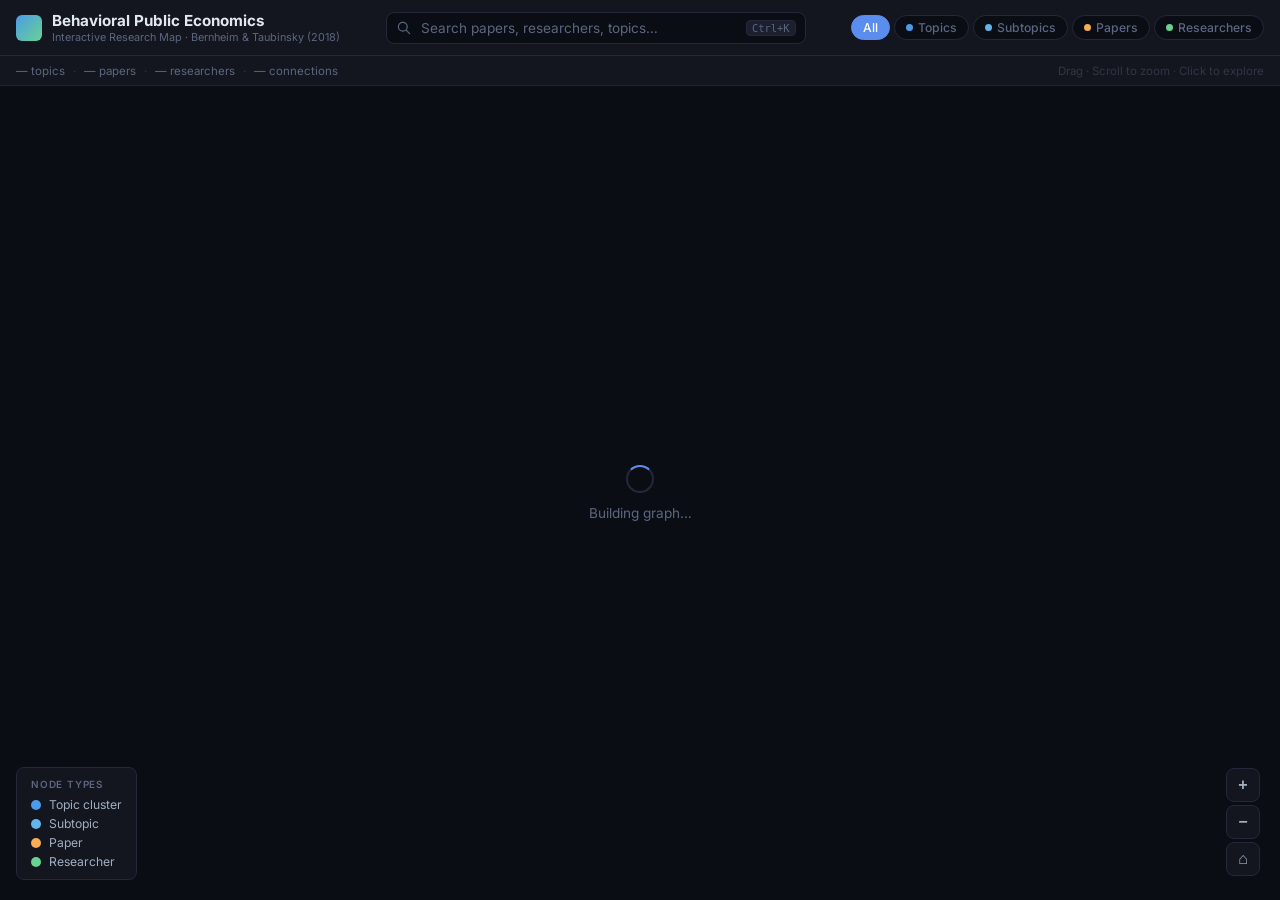
<file: index.html>
<!DOCTYPE html>
<html lang="en">
<head>
  <meta charset="UTF-8" />
  <meta name="viewport" content="width=device-width, initial-scale=1.0" />
  <title>Behavioral Public Economics — Research Map</title>
  <link rel="preconnect" href="https://fonts.googleapis.com">
  <link rel="preconnect" href="https://fonts.gstatic.com" crossorigin>
  <link href="https://fonts.googleapis.com/css2?family=Inter:wght@400;500;600;700&display=swap" rel="stylesheet">
  <link rel="stylesheet" href="style.css" />
</head>
<body>

  <!-- ── Header ──────────────────────────────────────────────────────── -->
  <header>
    <div class="header-left">
      <div class="logo-mark"></div>
      <div>
        <h1>Behavioral Public Economics</h1>
        <span class="subtitle">Interactive Research Map · Bernheim &amp; Taubinsky (2018)</span>
      </div>
    </div>

    <div class="header-center">
      <div class="search-wrap">
        <svg class="search-icon" viewBox="0 0 20 20" fill="none">
          <circle cx="8.5" cy="8.5" r="5.5" stroke="currentColor" stroke-width="1.5"/>
          <path d="M13 13L17 17" stroke="currentColor" stroke-width="1.5" stroke-linecap="round"/>
        </svg>
        <input id="search" type="text" placeholder="Search papers, researchers, topics…" autocomplete="off" />
        <kbd id="search-shortcut">⌘K</kbd>
      </div>
    </div>

    <div class="header-right">
      <div class="filters">
        <button class="filter-btn active" data-type="all">All</button>
        <button class="filter-btn" data-type="topic">
          <span class="filter-dot topic"></span>Topics
        </button>
        <button class="filter-btn" data-type="subtopic">
          <span class="filter-dot subtopic"></span>Subtopics
        </button>
        <button class="filter-btn" data-type="paper">
          <span class="filter-dot paper"></span>Papers
        </button>
        <button class="filter-btn" data-type="researcher">
          <span class="filter-dot researcher"></span>Researchers
        </button>
      </div>
    </div>
  </header>

  <!-- ── Stats bar ────────────────────────────────────────────────────── -->
  <div id="stats-bar">
    <span id="stat-topics">— topics</span>
    <span class="stat-sep">·</span>
    <span id="stat-papers">— papers</span>
    <span class="stat-sep">·</span>
    <span id="stat-researchers">— researchers</span>
    <span class="stat-sep">·</span>
    <span id="stat-links">— connections</span>
    <span class="stat-sep stat-right">Drag · Scroll to zoom · Click to explore</span>
  </div>

  <!-- ── Main ─────────────────────────────────────────────────────────── -->
  <div id="main">
    <!-- Graph -->
    <div id="graph-container">
      <svg id="graph">
        <defs>
          <!-- Widened region: the default (120% of bbox) clips a 3px blur. -->
          <filter id="glow" x="-50%" y="-50%" width="200%" height="200%">
            <feGaussianBlur stdDeviation="3" result="coloredBlur"/>
            <feMerge>
              <feMergeNode in="coloredBlur"/>
              <feMergeNode in="SourceGraphic"/>
            </feMerge>
          </filter>
        </defs>
      </svg>

      <!-- Zoom controls -->
      <div id="zoom-controls">
        <button id="zoom-in" title="Zoom in">+</button>
        <button id="zoom-out" title="Zoom out">−</button>
        <button id="zoom-reset" title="Reset view">⌂</button>
      </div>

      <!-- Loading overlay -->
      <div id="loading">
        <div class="spinner"></div>
        <span>Building graph…</span>
      </div>
    </div>

    <!-- Detail panel -->
    <aside id="panel" class="hidden">
      <div id="panel-header">
        <div id="panel-type-badge"></div>
        <button id="panel-close" title="Close">✕</button>
      </div>
      <h2 id="panel-title"></h2>
      <div id="panel-meta"></div>
      <div id="panel-section"></div>
      <p id="panel-summary"></p>
      <div id="panel-actions"></div>
      <div id="panel-connected">
        <div class="panel-section-label">CONNECTIONS</div>
        <div id="panel-links"></div>
      </div>
    </aside>
  </div>

  <!-- ── Legend ───────────────────────────────────────────────────────── -->
  <div id="legend">
    <div class="legend-title">Node types</div>
    <div class="legend-item"><span class="dot topic-dot"></span><span>Topic cluster</span></div>
    <div class="legend-item"><span class="dot subtopic-dot"></span><span>Subtopic</span></div>
    <div class="legend-item"><span class="dot paper-dot"></span><span>Paper</span></div>
    <div class="legend-item"><span class="dot researcher-dot"></span><span>Researcher</span></div>
  </div>

  <!-- Tooltip -->
  <div id="tooltip" class="hidden"></div>

  <script src="https://d3js.org/d3.v7.min.js"></script>
  <script src="graph.js"></script>
  <script src="search.js"></script>
</body>
</html>
</file>
<file: style.css>
/* ── Reset & Base ─────────────────────────────────────────────────────── */
*, *::before, *::after { box-sizing: border-box; margin: 0; padding: 0; }

:root {
  --bg:           #0b0d14;
  --surface:      #13161f;
  --surface2:     #1c1f2e;
  --border:       #252838;
  --border-soft:  #1e2130;
  --text:         #e2e8f0;
  --text-dim:     #a0aec0;
  --muted:        #5c6680;
  --accent:       #5b8dee;
  --accent-soft:  rgba(91,141,238,0.15);

  --topic:        #4C9BE8;
  --subtopic:     #63b3ed;
  --paper:        #F6AD55;
  --researcher:   #68D391;

  --header-h:     56px;
  --statsbar-h:   30px;
  --panel-w:      380px;
  --radius:       8px;
}

body {
  background: var(--bg);
  color: var(--text);
  font-family: 'Inter', system-ui, -apple-system, sans-serif;
  height: 100vh;
  display: flex;
  flex-direction: column;
  overflow: hidden;
}

/* ── Header ──────────────────────────────────────────────────────────── */
header {
  height: var(--header-h);
  display: flex;
  align-items: center;
  padding: 0 16px;
  background: var(--surface);
  border-bottom: 1px solid var(--border);
  flex-shrink: 0;
  gap: 16px;
  z-index: 20;
}

.header-left {
  display: flex;
  align-items: center;
  gap: 10px;
  min-width: 0;
  flex-shrink: 0;
}

.logo-mark {
  width: 26px;
  height: 26px;
  border-radius: 6px;
  background: linear-gradient(135deg, var(--topic) 0%, var(--researcher) 100%);
  flex-shrink: 0;
}

.header-left h1 {
  font-size: 0.95rem;
  font-weight: 700;
  white-space: nowrap;
  color: var(--text);
}

.subtitle {
  display: block;
  font-size: 0.68rem;
  color: var(--muted);
  white-space: nowrap;
}

/* ── Search ──────────────────────────────────────────────────────────── */
.header-center { flex: 1; display: flex; justify-content: center; }

.search-wrap {
  position: relative;
  width: 100%;
  max-width: 420px;
  display: flex;
  align-items: center;
}

.search-icon {
  position: absolute;
  left: 10px;
  width: 16px;
  height: 16px;
  color: var(--muted);
  pointer-events: none;
}

#search {
  width: 100%;
  background: var(--bg);
  border: 1px solid var(--border);
  color: var(--text);
  padding: 7px 36px 7px 34px;
  border-radius: var(--radius);
  font-size: 0.85rem;
  font-family: inherit;
  outline: none;
  transition: border-color 0.2s, box-shadow 0.2s;
}
#search::placeholder { color: var(--muted); }
#search:focus {
  border-color: var(--accent);
  box-shadow: 0 0 0 3px var(--accent-soft);
}

#search-shortcut {
  position: absolute;
  right: 10px;
  font-size: 0.65rem;
  color: var(--muted);
  background: var(--surface2);
  border: 1px solid var(--border);
  border-radius: 4px;
  padding: 1px 5px;
  pointer-events: none;
}

/* ── Filters ─────────────────────────────────────────────────────────── */
.header-right { flex-shrink: 0; }

.filters { display: flex; gap: 4px; }

.filter-btn {
  display: flex;
  align-items: center;
  gap: 5px;
  background: var(--bg);
  border: 1px solid var(--border);
  color: var(--muted);
  padding: 4px 11px;
  border-radius: 20px;
  font-size: 0.76rem;
  font-family: inherit;
  font-weight: 500;
  cursor: pointer;
  transition: all 0.2s;
  white-space: nowrap;
}
.filter-btn:hover { border-color: var(--accent); color: var(--text); }
.filter-btn.active { background: var(--accent); border-color: var(--accent); color: #fff; }

.filter-dot {
  width: 7px; height: 7px;
  border-radius: 50%;
  flex-shrink: 0;
}
.filter-dot.topic      { background: var(--topic); }
.filter-dot.subtopic   { background: var(--subtopic); }
.filter-dot.paper      { background: var(--paper); }
.filter-dot.researcher { background: var(--researcher); }
.filter-btn.active .filter-dot { opacity: 0.8; }

/* ── Stats bar ───────────────────────────────────────────────────────── */
#stats-bar {
  height: var(--statsbar-h);
  display: flex;
  align-items: center;
  gap: 8px;
  padding: 0 16px;
  background: var(--surface);
  border-bottom: 1px solid var(--border-soft);
  font-size: 0.72rem;
  color: var(--muted);
  flex-shrink: 0;
}

.stat-sep { opacity: 0.4; }
.stat-right { margin-left: auto; }

/* ── Main layout ─────────────────────────────────────────────────────── */
#main {
  display: flex;
  flex: 1;
  overflow: hidden;
  position: relative;
}

#graph-container {
  flex: 1;
  position: relative;
  overflow: hidden;
}

#graph {
  width: 100%;
  height: 100%;
  display: block;
}

/* ── Loading ─────────────────────────────────────────────────────────── */
#loading {
  position: absolute;
  inset: 0;
  display: flex;
  flex-direction: column;
  align-items: center;
  justify-content: center;
  gap: 12px;
  background: var(--bg);
  color: var(--muted);
  font-size: 0.85rem;
  z-index: 5;
}

.spinner {
  width: 28px; height: 28px;
  border: 2px solid var(--border);
  border-top-color: var(--accent);
  border-radius: 50%;
  animation: spin 0.75s linear infinite;
}
@keyframes spin { to { transform: rotate(360deg); } }

#loading.hidden { display: none; }

/* ── Zoom controls ───────────────────────────────────────────────────── */
#zoom-controls {
  position: absolute;
  bottom: 24px;
  right: 20px;
  display: flex;
  flex-direction: column;
  gap: 3px;
  z-index: 10;
}

#zoom-controls button {
  width: 34px; height: 34px;
  background: var(--surface);
  border: 1px solid var(--border);
  color: var(--text-dim);
  border-radius: var(--radius);
  cursor: pointer;
  font-size: 1rem;
  font-weight: 600;
  transition: background 0.15s, color 0.15s;
  display: flex; align-items: center; justify-content: center;
}
#zoom-controls button:hover { background: var(--surface2); color: var(--text); }

/* ── Detail panel ────────────────────────────────────────────────────── */
#panel {
  width: var(--panel-w);
  background: var(--surface);
  border-left: 1px solid var(--border);
  display: flex;
  flex-direction: column;
  flex-shrink: 0;
  overflow: hidden;
  transition: transform 0.3s ease;
}
#panel.hidden { display: none; }

#panel-header {
  display: flex;
  align-items: center;
  justify-content: space-between;
  padding: 14px 16px 0;
  flex-shrink: 0;
}

#panel-type-badge {
  font-size: 0.65rem;
  font-weight: 700;
  text-transform: uppercase;
  letter-spacing: 1.2px;
  padding: 2px 8px;
  border-radius: 10px;
  background: var(--accent-soft);
  color: var(--accent);
}

#panel-close {
  width: 26px; height: 26px;
  background: none;
  border: 1px solid var(--border);
  border-radius: 6px;
  color: var(--muted);
  cursor: pointer;
  font-size: 0.8rem;
  display: flex; align-items: center; justify-content: center;
  transition: all 0.15s;
}
#panel-close:hover { background: var(--surface2); color: var(--text); }

/* Panel content — scrollable area */
#panel > *:not(#panel-header) {
  padding-left: 16px;
  padding-right: 16px;
}

#panel-title {
  font-size: 0.95rem;
  font-weight: 700;
  line-height: 1.45;
  padding-top: 12px;
  padding-bottom: 0;
}

#panel-meta {
  font-size: 0.78rem;
  color: var(--text-dim);
  margin-top: 8px;
  line-height: 1.7;
  display: flex;
  flex-wrap: wrap;
  gap: 4px 0;
}

.meta-chip {
  display: inline-flex;
  align-items: center;
  gap: 4px;
  background: var(--surface2);
  border: 1px solid var(--border);
  border-radius: 4px;
  padding: 1px 7px;
  font-size: 0.72rem;
  color: var(--text-dim);
  margin-right: 5px;
  margin-bottom: 4px;
}
.meta-chip.journal { color: var(--paper); border-color: rgba(246,173,85,0.3); background: rgba(246,173,85,0.08); }
.meta-chip.year    { color: var(--muted); }
.meta-chip.section { color: var(--accent); border-color: var(--accent-soft); background: var(--accent-soft); }

#panel-section {
  font-size: 0.73rem;
  color: var(--accent);
  margin-top: 6px;
  font-style: italic;
}

#panel-summary {
  font-size: 0.83rem;
  line-height: 1.75;
  color: var(--text-dim);
  margin-top: 14px;
  padding-bottom: 0;
}

#panel-actions {
  display: flex;
  gap: 8px;
  margin-top: 14px;
  flex-wrap: wrap;
}

.action-btn {
  display: inline-flex;
  align-items: center;
  gap: 5px;
  padding: 5px 12px;
  border-radius: var(--radius);
  font-size: 0.77rem;
  font-family: inherit;
  font-weight: 500;
  text-decoration: none;
  cursor: pointer;
  transition: all 0.15s;
  border: 1px solid var(--border);
  color: var(--accent);
  background: var(--accent-soft);
}
.action-btn:hover { background: rgba(91,141,238,0.25); }

#panel-connected {
  margin-top: 20px;
  flex: 1;
  overflow-y: auto;
  padding-bottom: 20px;
  border-top: 1px solid var(--border-soft);
  padding-top: 14px;
}

.panel-section-label {
  font-size: 0.65rem;
  font-weight: 700;
  text-transform: uppercase;
  letter-spacing: 1px;
  color: var(--muted);
  margin-bottom: 8px;
}

#panel-links {
  display: flex;
  flex-direction: column;
  gap: 4px;
}

.connected-node {
  display: flex;
  align-items: center;
  gap: 8px;
  padding: 7px 10px;
  background: var(--bg);
  border-radius: 6px;
  font-size: 0.79rem;
  cursor: pointer;
  border: 1px solid transparent;
  transition: border-color 0.15s, background 0.15s;
  color: var(--text-dim);
}
.connected-node:hover { border-color: var(--border); background: var(--surface2); color: var(--text); }

.connected-node .node-dot {
  width: 8px; height: 8px;
  border-radius: 50%;
  flex-shrink: 0;
}

.connected-node .node-type-label {
  font-size: 0.65rem;
  text-transform: uppercase;
  color: var(--muted);
  margin-left: auto;
  flex-shrink: 0;
}

/* ── Legend ──────────────────────────────────────────────────────────── */
#legend {
  position: fixed;
  bottom: 20px;
  left: 16px;
  background: var(--surface);
  border: 1px solid var(--border);
  padding: 10px 14px;
  border-radius: var(--radius);
  z-index: 10;
}

.legend-title {
  font-size: 0.62rem;
  font-weight: 600;
  text-transform: uppercase;
  letter-spacing: 0.8px;
  color: var(--muted);
  margin-bottom: 7px;
}

.legend-item {
  display: flex;
  align-items: center;
  gap: 8px;
  font-size: 0.76rem;
  color: var(--text-dim);
  margin-bottom: 4px;
}
.legend-item:last-child { margin-bottom: 0; }

.dot {
  width: 10px; height: 10px;
  border-radius: 50%;
  display: inline-block;
  flex-shrink: 0;
}
.topic-dot      { background: var(--topic); }
.subtopic-dot   { background: var(--subtopic); }
.paper-dot      { background: var(--paper); }
.researcher-dot { background: var(--researcher); }

/* ── Graph node labels ───────────────────────────────────────────────── */
.node-label {
  font-size: 10.5px;
  fill: var(--text-dim);
  pointer-events: none;
  text-anchor: middle;
  font-family: 'Inter', system-ui, sans-serif;
}

/* ── Tooltip ─────────────────────────────────────────────────────────── */
#tooltip {
  position: fixed;
  background: var(--surface);
  border: 1px solid var(--border);
  border-radius: var(--radius);
  padding: 8px 12px;
  font-size: 0.78rem;
  color: var(--text);
  pointer-events: none;
  z-index: 50;
  max-width: 260px;
  line-height: 1.5;
  box-shadow: 0 4px 16px rgba(0,0,0,0.4);
}
#tooltip.hidden { display: none; }

.tooltip-type {
  font-size: 0.62rem;
  font-weight: 700;
  text-transform: uppercase;
  letter-spacing: 1px;
  margin-bottom: 3px;
  opacity: 0.7;
}

.tooltip-label { font-weight: 600; }

.tooltip-sub {
  font-size: 0.73rem;
  color: var(--text-dim);
  margin-top: 2px;
}

/* ── Search results ──────────────────────────────────────────────────── */
#search-results {
  position: absolute;
  top: calc(100% + 4px);
  left: 0;
  right: 0;
  background: var(--surface);
  border: 1px solid var(--border);
  border-radius: var(--radius);
  z-index: 200;
  overflow: hidden;
  box-shadow: 0 8px 24px rgba(0,0,0,0.4);
  display: none;
}

.search-result-item {
  padding: 9px 14px;
  cursor: pointer;
  border-bottom: 1px solid var(--border-soft);
  transition: background 0.12s;
  display: flex;
  align-items: center;
  gap: 10px;
}
.search-result-item:last-child { border-bottom: none; }
.search-result-item:hover,
.search-result-item.focused  { background: var(--surface2); }

.search-result-item .result-dot {
  width: 8px; height: 8px;
  border-radius: 50%;
  flex-shrink: 0;
}

.search-result-item .result-text { flex: 1; min-width: 0; }

.search-result-item .type-tag {
  font-size: 0.62rem;
  text-transform: uppercase;
  font-weight: 700;
  color: var(--muted);
  letter-spacing: 0.5px;
}

.search-result-item .result-label {
  font-size: 0.82rem;
  color: var(--text);
  white-space: nowrap;
  overflow: hidden;
  text-overflow: ellipsis;
}

.search-result-item .result-sub {
  font-size: 0.72rem;
  color: var(--muted);
  white-space: nowrap;
  overflow: hidden;
  text-overflow: ellipsis;
}

/* ── Scrollbar ───────────────────────────────────────────────────────── */
::-webkit-scrollbar { width: 5px; }
::-webkit-scrollbar-track { background: transparent; }
::-webkit-scrollbar-thumb { background: var(--border); border-radius: 3px; }
::-webkit-scrollbar-thumb:hover { background: var(--muted); }
</file>
